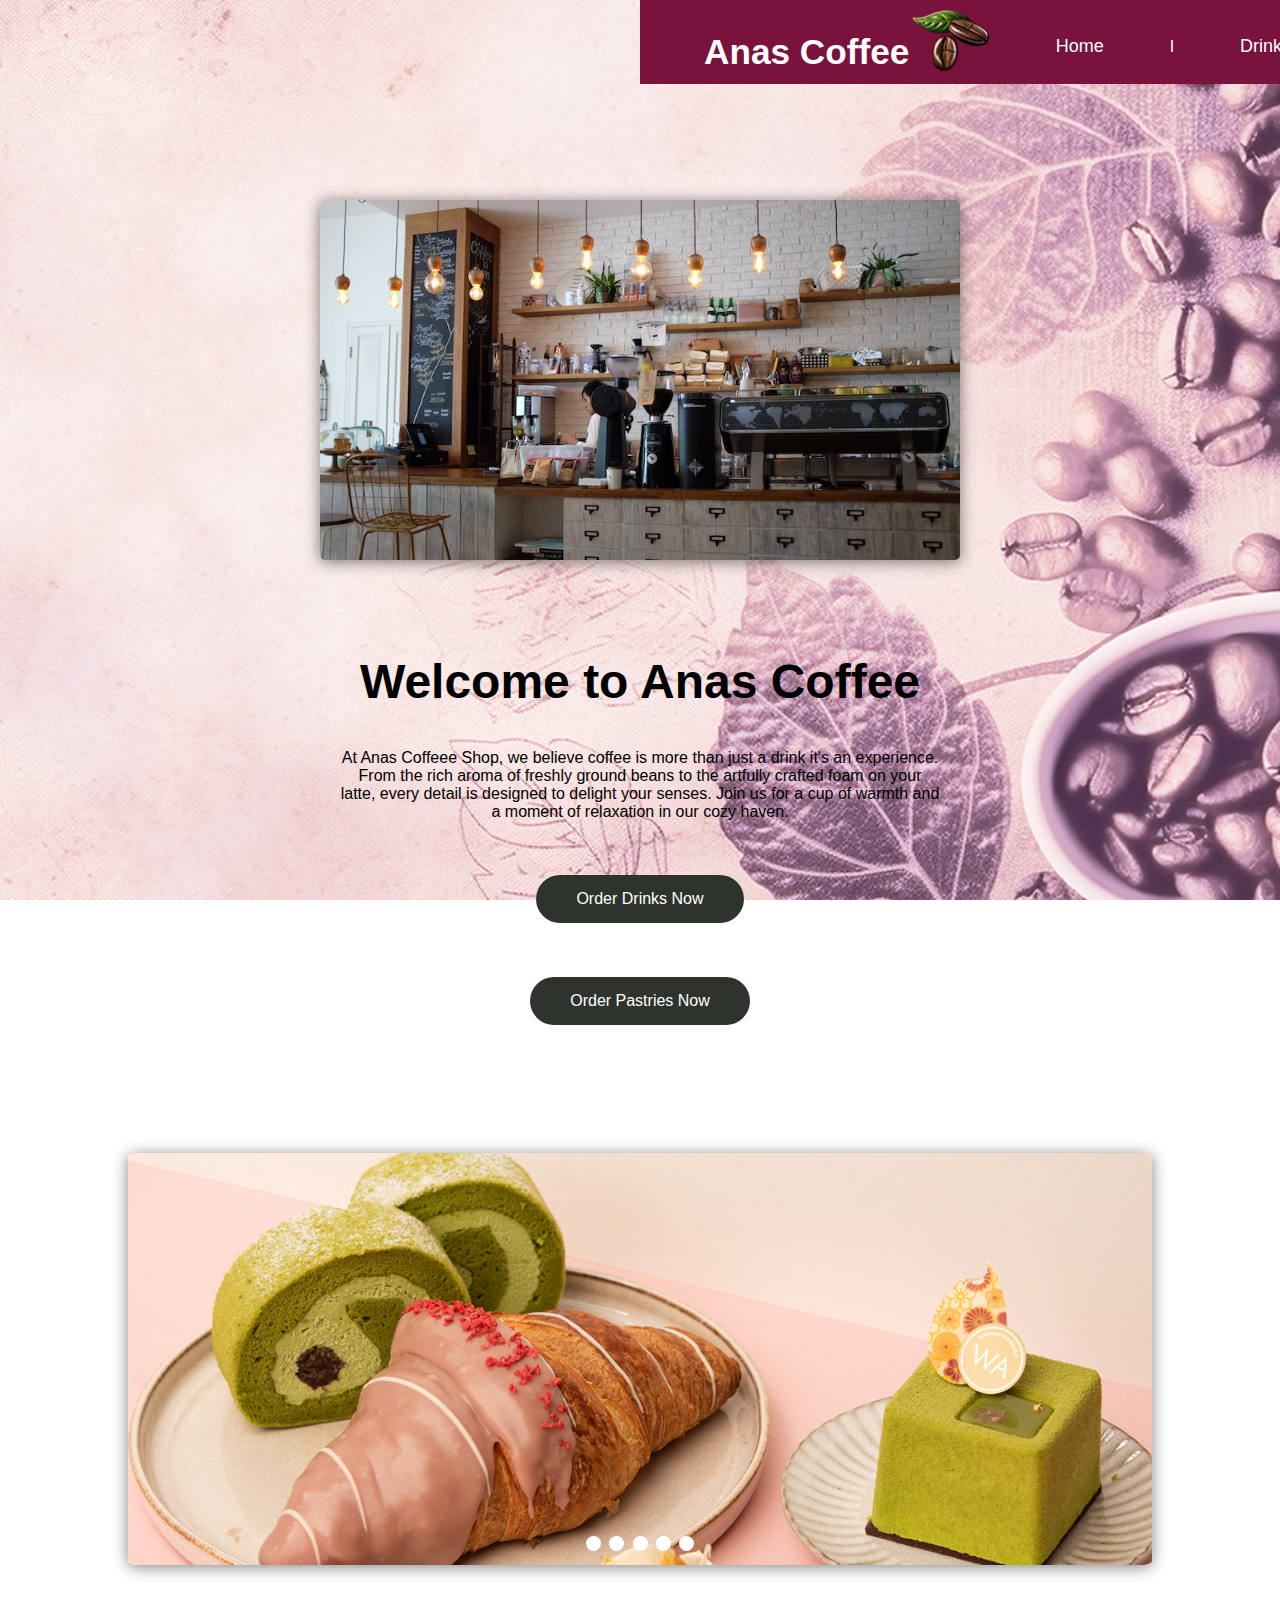
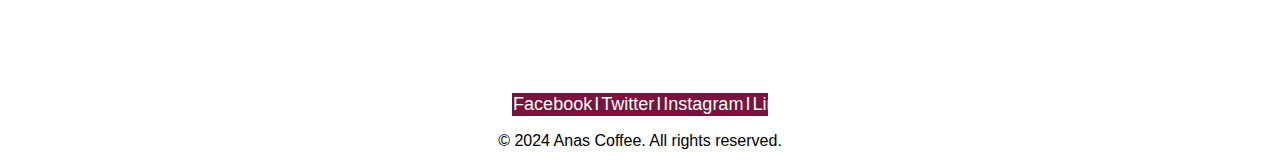
<file: index.html>
<!DOCTYPE html>
<html lang="en">
<head>

    <link rel="stylesheet" href="style.css">
    <meta charset="UTF-8">
    <meta name="viewport" content="width=device-width, initial-scale=1.0">
    <title>Anas Coffee</title>

    
   
</head>

<body>

  <header>
 <div class="navbar">
  
    <ul>
      <a class="logo" href="index.html">Anas Coffee</a>
      <a class="piclogo"href="index.html"><img src="coffee-bean.png" alt="logo Picture"></a>
      <li><a href="index.html">Home</a></li>
      <li>I</li>
      <li><a href="page2.html">Drinks</a></li>
      <li>I</li>
      <li><a href="page3.html">Pastries</a></li>
      <li>I</li>
      <li><a href="page4.html">About</a></li>
      <li>I</li>
      <li><a href="page5.html">Contact</a></li>
      
</ul>
<br>
<br>
<br>
<br>
 </div>
</header>
 <img src="coffee_bar.jpeg" alt="Coffe Shop Image" class="center">
 <br>
 <br>
 <br>
 <h2 class="font">Welcome to Anas Coffee</h2>

 <p class="font2">
  At Anas Coffeee Shop, we believe coffee is more than just a drink it's an experience. From the rich 
  aroma of freshly ground beans to the artfully crafted foam on your latte, every detail is designed to 
  delight your senses. Join us for a cup of warmth 
  and a moment of relaxation in our cozy haven.

  </p>
  <br>
  <br>
  <br>
  <div class="text-box">
    <a href="page2.html" class="btn btn-white btn-animate">Order Drinks Now</a>
</div>

 <br>
 <br>
 <br>
<div class="text-box">
  <a href="page3.html" class="btn btn-white btn-animate">Order Pastries Now</a>
</div>
 


<div class="slideshow-container">
  <input type="radio" name="slides" id="slide1" checked>
  <input type="radio" name="slides" id="slide2">
  <input type="radio" name="slides" id="slide3">
  <input type="radio" name="slides" id="slide4">
  <input type="radio" name="slides" id="slide5">
  <input type="radio" name="slides" id="slide6">
  <input type="radio" name="slides" id="slide7">
  <input type="radio" name="slides" id="slide8">
  <input type="radio" name="slides" id="slide9">
  <input type="radio" name="slides" id="slide10">
  

  <div class="slides">
      <div class="slide">
          <img src="Past 1.jpg" alt="Pastry image">
      </div>
      <div class="slide">
          <img src="Coffee cups 2.jpg" alt="Coffee image">
      </div>
      <div class="slide">
           <img src="Past 4.jpg" alt="Pastry image">
       </div>
       <div class="slide">
           <img src="Coffee cups 1.jpg" alt="Coffee image">
      </div>
      <div class="slide">
           <img src="Past 3.jpg" alt="Pastry image">
       </div>
       <div class="slide">
           <img src="Coffee cups 3.jpg" alt="Coffee image">
        </div>
        <div class="slide">
           <img src="Past 2.jpg" alt="Pastry image">
        </div>
         <div class="slide">
            <img src="Coffee cups 4.jpg" alt="Coffee image">
         </div>
         <div class="slide">
           <img src="pain_au_chocolat.jpeg" alt="Pastry image">
        </div>
        <div class="slide">
            <img src="Coffee cups 5.jpg" alt="Coffee image">
          </div>
      
      
  </div>

  <div class="navigation">
      <label for="slide1" class="nav-dot"></label>
      <label for="slide2" class="nav-dot"></label>
      <label for="slide3" class="nav-dot"></label>
      <label for="slide4" class="nav-dot"></label>
      <label for="slide5" class="nav-dot"></label>
      
  </div>
</div>



<header>
  <div class="mainfooter">
      <ul>
        <li><a href="https://www.facebook.com/"target="_blank">Facebook</a></li>
        <li>I</li>
        <li><a href="https://x.com/?lang=en"target="_blank">Twitter</a></li>
        <li>I</li>
        <li><a href="https://www.instagram.com/"target="_blank">Instagram</a></li>
        <li>I</li>
        <li><a href="https://uk.linkedin.com/"target="_blank">Linkdin</a></li>
  </ul>
  </div>
  <p style="text-align: center;">&copy; 2024 Anas Coffee. All rights reserved.</p>
  </body>
  </html>
</file>
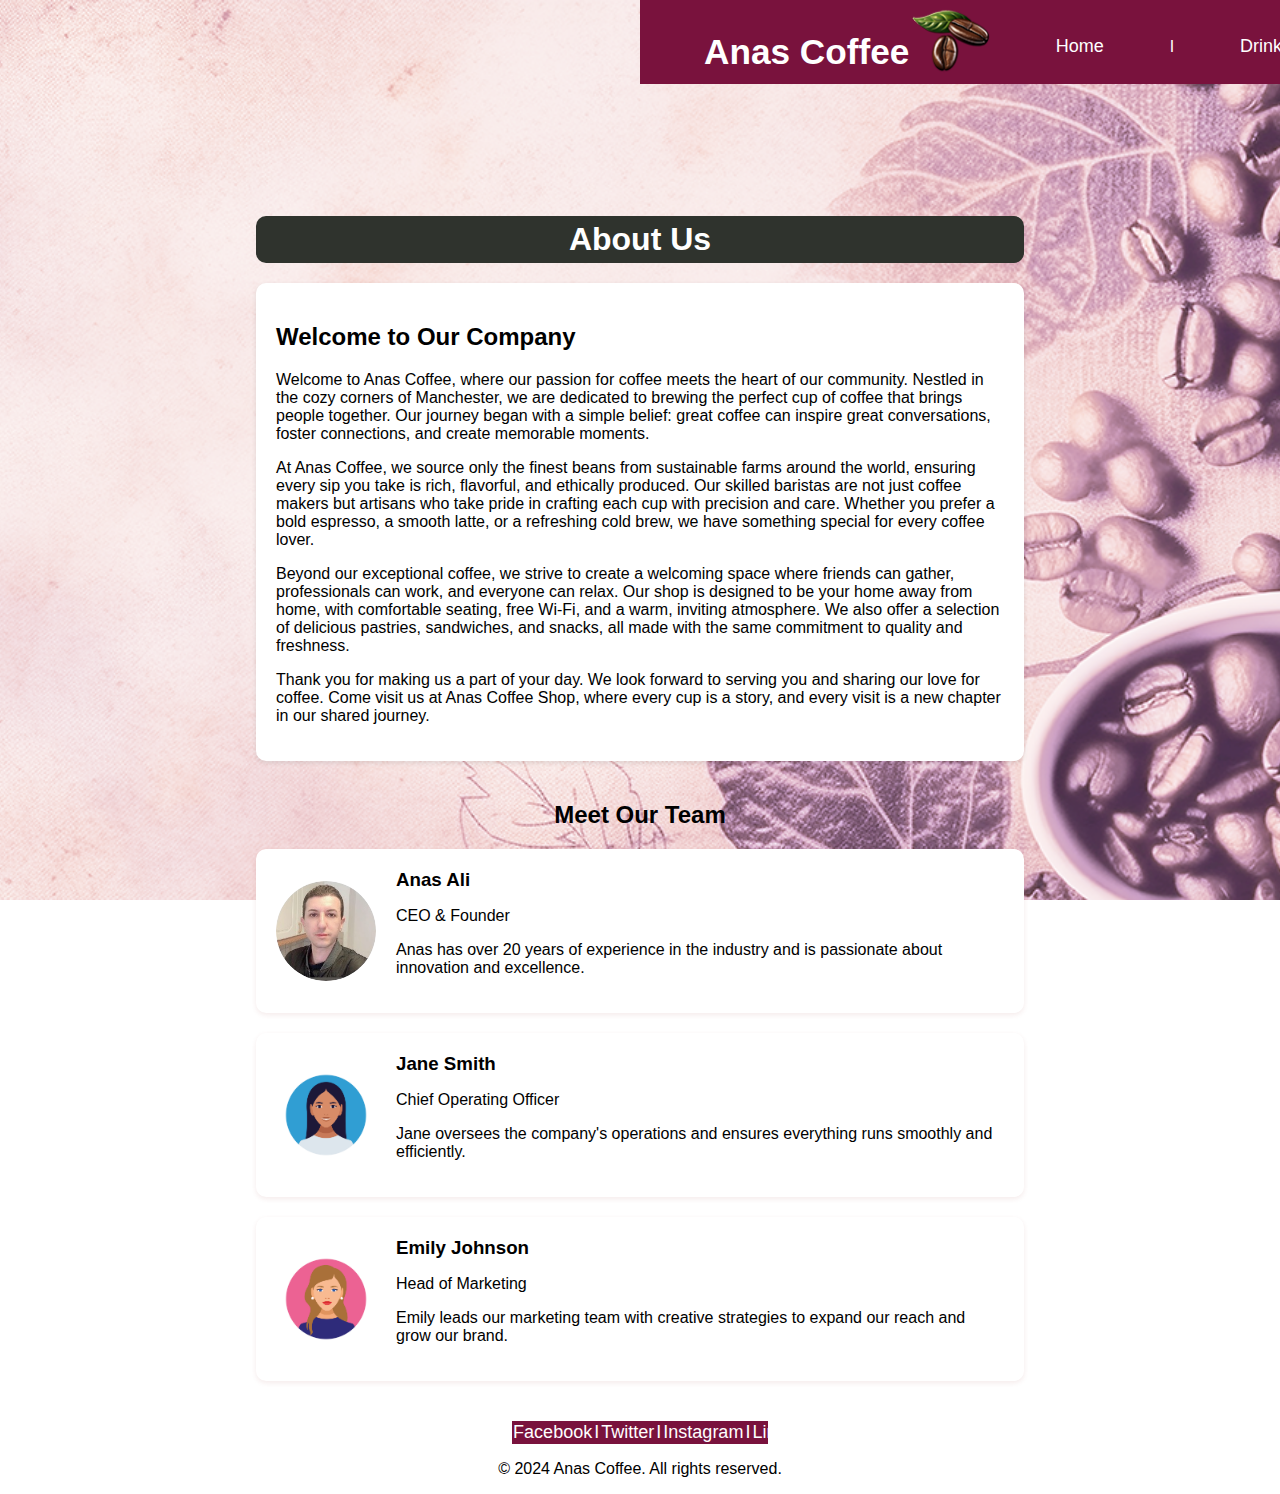
<file: page4.html>
<!DOCTYPE html>
<html lang="en">
<head>

    <link rel="stylesheet" href="style.css">
    <meta charset="UTF-8">
    <meta name="viewport" content="width=device-width, initial-scale=1.0">
    <title>Anas Coffee</title>
   
</head>

<body>

  <header>
 <div class="navbar">
  
    <ul>
      <a class="logo" href="index.html">Anas Coffee</a>
      <a class="piclogo"href="index.html"><img src="coffee-bean.png" alt="Logo Picture"></a>
      <li><a href="index.html">Home</a></li>
      <li>I</li>
      <li><a href="page2.html">Drinks</a></li>
      <li>I</li>
      <li><a href="page3.html">Pastries</a></li>
      <li>I</li>
      <li><a href="page4.html">About</a></li>
      <li>I</li>
      <li><a href="page5.html">Contact</a></li>
      
</ul>


 </div>
</header>
 
<br>
<br>
<br>
<br>
<br>
<br>
<br>
<br>
<br>
<br>
<br>
<br>

 <div class="container4">
    <header>
        <h1 style="text-align: center;background-color: #2f332d;color: white; border-radius: 10px; padding: 5px;">About Us</h1>
    </header>

    <section class="intro">
        <h2>Welcome to Our Company</h2>
        <p>Welcome to Anas Coffee, where our passion for coffee meets the heart of our community. 
            Nestled in the cozy corners of Manchester, we are dedicated to brewing the perfect cup of 
            coffee that brings people together. Our journey began with a simple belief: great coffee can 
            inspire great conversations, foster connections, and create memorable moments.</p>

           <p> At Anas Coffee, we source only the finest beans from sustainable farms around the world, 
            ensuring every sip you take is rich, flavorful, and ethically produced. Our skilled baristas are 
            not just coffee makers but artisans who take pride in crafting each cup with precision and care. 
            Whether you prefer a bold espresso, a smooth latte, or a refreshing cold brew, we have something 
            special for every coffee lover.</p>
            
            <p>Beyond our exceptional coffee, we strive to create a welcoming space where friends can gather, 
            professionals can work, and everyone can relax. Our shop is designed to be your home away from home, 
            with comfortable seating, free Wi-Fi, and a warm, inviting atmosphere. We also offer a selection of
            delicious pastries, sandwiches, and snacks, all made with the same commitment to quality and freshness.
            </p>
            
            <p>Thank you for making us a part of your day. We look forward to serving you and sharing our love for 
            coffee. Come visit us at Anas Coffee Shop, where every cup is a story, and every visit is a new 
            chapter in our shared journey.</p>
    </section>

    <section class="team">
        <h2>Meet Our Team</h2>
        
        <div class="team-member">
            <img src="Anas ALI.jpg" alt="Anas Ali CEO and founder">
            <div class="team-member-info">
                <h3>Anas Ali</h3>
                <p>CEO & Founder</p>
                <p>Anas has over 20 years of experience in the industry and is passionate about innovation and excellence.</p>
            </div>
        </div>

        <div class="team-member">
            <img src="jane.jpg" alt="Jane Smith Chief Operating Office">
            <div class="team-member-info">
                <h3>Jane Smith</h3>
                <p>Chief Operating Officer</p>
                <p>Jane oversees the company's operations and ensures everything runs smoothly and efficiently.</p>
            </div>
        </div>

        <div class="team-member">
            <img src="Emily.jpg" alt="Emily Johnson Head of Marketing">
            <div class="team-member-info">
                <h3>Emily Johnson</h3>
                <p>Head of Marketing</p>
                <p>Emily leads our marketing team with creative strategies to expand our reach and grow our brand.</p>
            </div>
        </div>
    </div> 
    </section>

<header>
<div class="mainfooter">
    <ul>
      <li><a href="https://www.facebook.com/"target="_blank">Facebook</a></li>
      <li>I</li>
      <li><a href="https://x.com/?lang=en"target="_blank">Twitter</a></li>
      <li>I</li>
      <li><a href="https://www.instagram.com/"target="_blank">Instagram</a></li>
      <li>I</li>
      <li><a href="https://uk.linkedin.com/"target="_blank">Linkdin</a></li>
</ul>
</div>
<p style="text-align: center;">&copy; 2024 Anas Coffee. All rights reserved.</p>
</body>
</html>
</file>
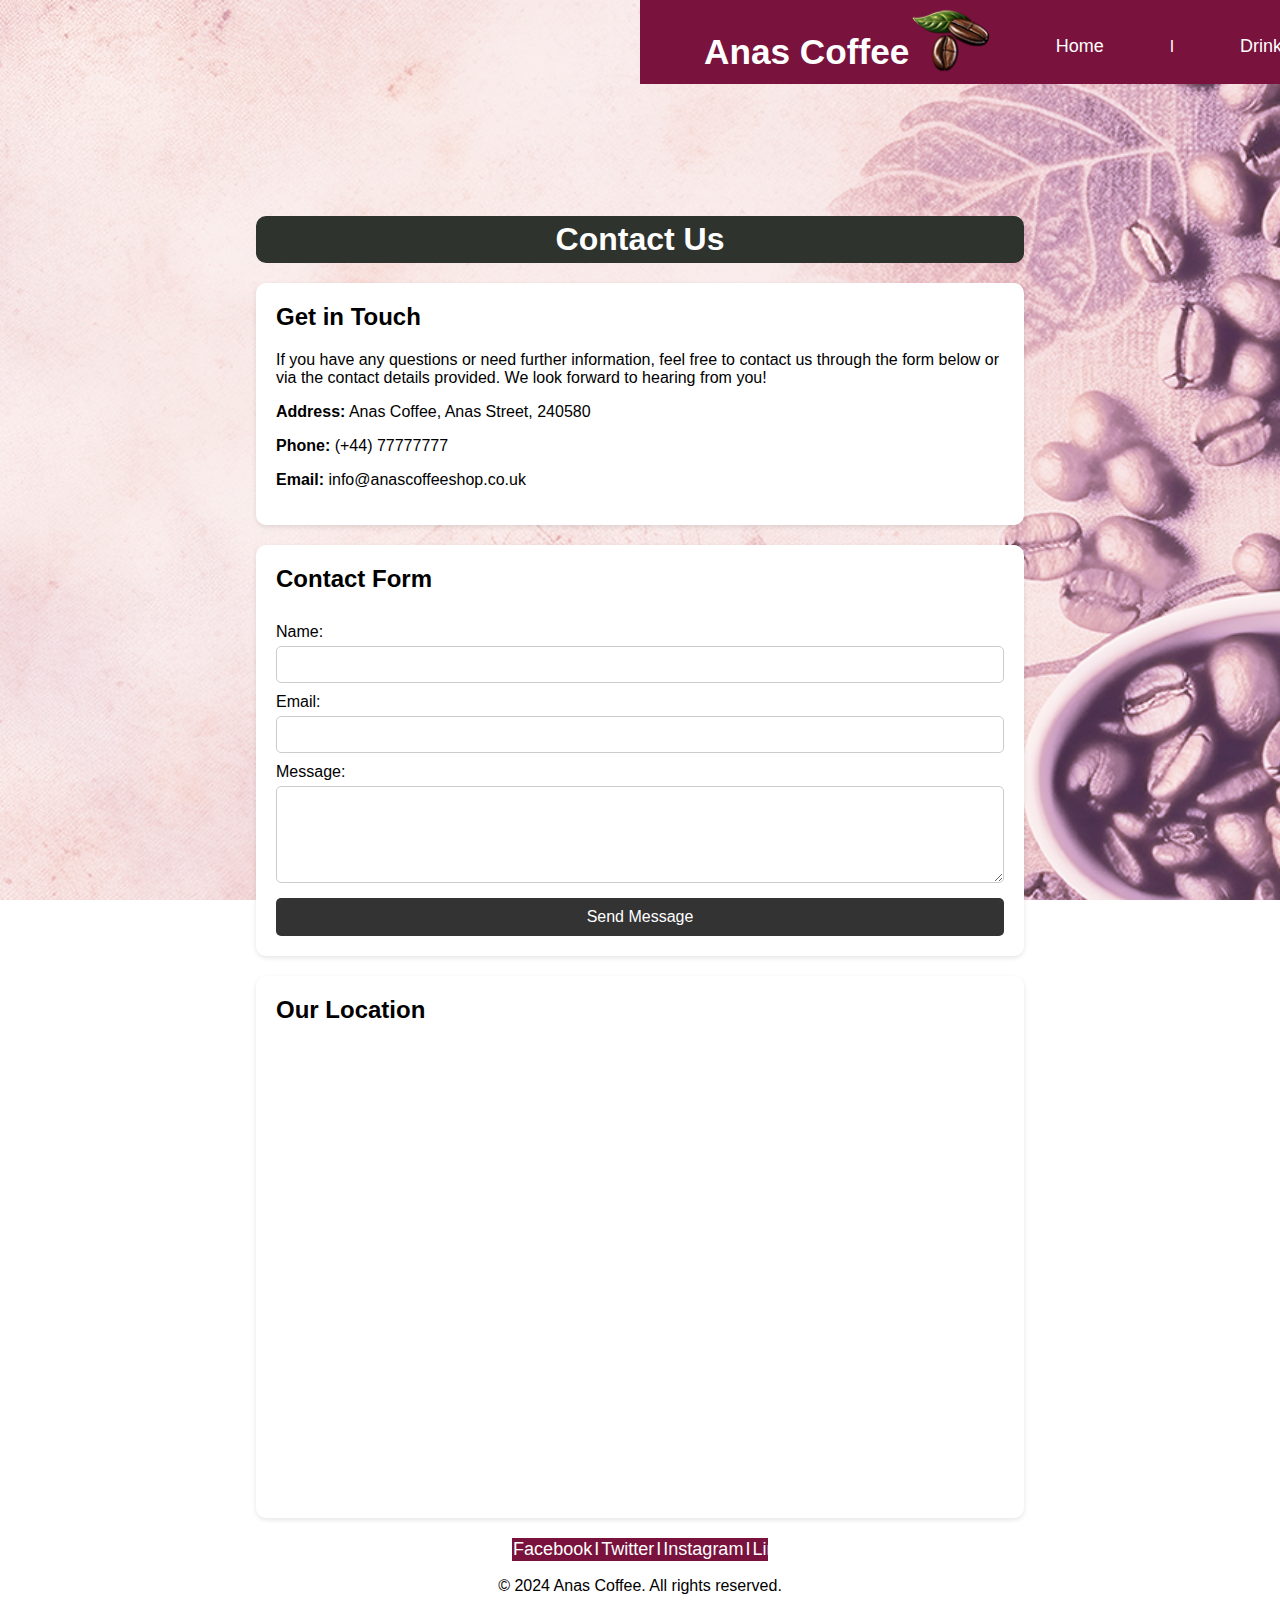
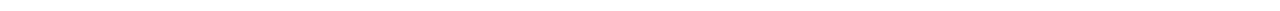
<file: page5.html>
<!DOCTYPE html>
<html lang="en">
<head>

    <link rel="stylesheet" href="style.css">
    <meta charset="UTF-8">
    <meta name="viewport" content="width=device-width, initial-scale=1.0">
    <title>Anas Coffee</title>
   
</head>

<body>

  <header>
 <div class="navbar">
  
    <ul>
      <a class="logo" href="index.html">Anas Coffee</a>
      <a class="piclogo"href="index.html"><img src="coffee-bean.png" alt="Logo Picture"></a>
      <li><a href="index.html">Home</a></li>
      <li>I</li>
      <li><a href="page2.html">Drinks</a></li>
      <li>I</li>
      <li><a href="page3.html">Pastries</a></li>
      <li>I</li>
      <li><a href="page4.html">About</a></li>
      <li>I</li>
      <li><a href="page5.html">Contact</a></li>
      
</ul>


 </div>
</header>
 
 <br>
 <br>
 <br>
 <br>
 <br>
 <br>
 <br>
 <br>
 <br>
 <br>
 <br>
 <br>
 

 <div class="container5">
    <header>
        <h1 style="text-align: center;background-color: #2f332d;color: white; border-radius: 10px; padding: 5px;">Contact Us</h1>
    </header>

    <section class="contact-info">
        <h2>Get in Touch</h2>
        <p>If you have any questions or need further information, feel free to contact us through the form below or via the contact details provided. We look forward to hearing from you!</p>
        <div class="details">
            <p><strong>Address:</strong> Anas Coffee, Anas Street, 240580 </p>
            <p><strong>Phone:</strong> (+44) 77777777</p>
            <p><strong>Email:</strong> info@anascoffeeshop.co.uk</p>
        </div>
    </section>

    <section class="contact-form">
        <h2>Contact Form</h2>
        <form action="submit_form.php" method="post">
            <label for="name">Name:</label>
            <input type="text" id="name" name="name" required>

            <label for="email">Email:</label>
            <input type="email" id="email" name="email" required>

            <label for="message">Message:</label>
            <textarea id="message" name="message" rows="5" required></textarea>

            <button type="submit">Send Message</button>
        </form>
    
    </section>

    <section class="map">
        <h2>Our Location</h2>
        <iframe src="https://www.google.com/maps/embed?pb=!1m18!1m12!1m3!1d3153.0198682691867!2d-122.08424968468107!3d37.42206597982756!2m3!1f0!2f0!3f0!3m2!1i1024!2i768!4f13.1!3m3!1m2!1s0x808fb6b5b5b5b5b5%3A0x5b5b5b5b5b5b5b5b!2sGoogleplex!5e0!3m2!1sen!2sus!4v1614846944856!5m2!1sen!2sus" width="600" height="450" style="border:0;" allowfullscreen="" loading="lazy"></iframe>
    
    
    </section>
</div>
    <header>
        <div class="mainfooter">
            <ul>
              <li><a href="https://www.facebook.com/"target="_blank">Facebook</a></li>
              <li>I</li>
              <li><a href="https://x.com/?lang=en"target="_blank">Twitter</a></li>
              <li>I</li>
              <li><a href="https://www.instagram.com/"target="_blank">Instagram</a></li>
              <li>I</li>
              <li><a href="https://uk.linkedin.com/"target="_blank">Linkdin</a></li>
        </ul>
        </div>
        <p style="text-align: center;">&copy; 2024 Anas Coffee. All rights reserved.</p>
        </body>
        </html>
</file>
<file: style.css>
@import url('https://fonts.googleapis.com/css2?family=Poppins:wght@300;400;500;600;700&display=swap');

body{
margin: 0;
padding: 0;
background-image: url(Background.png) ;
background-position: center;
background-size: cover;
background-attachment: fixed;
font-family: sans-serif;
font-size:100%;
justify-content: center;
justify-items: center;
}

img.center {
    box-shadow: 0 2px 15px rgba(0,0,0,0.5);
    border-radius: 5px;
  }
  
  

  .navbar .logo {
  display: inline-block;
  color: #ffffff;
  font-size: 220%;
  font-weight: 700;
  margin-top: 2.5%;
  margin-left: 5%;
  float: inline-start;
  text-decoration: none;
  animation: 2s infinite alternate floating;
  }

  .navbar .piclogo { 
  display: inline-block;
  float: inline-start;  
  animation: 2s infinite alternate floating;
 }


 @keyframes floating {
	0% {
		transform: translatey(0px);
	}
	50% {
		transform: translatey(-10px);
	}
	100% {
		transform: translatey(0px);
	}
}
.navbar ul {
    position: fixed;
    width: 100%;
    background-color: #79123d;
    list-style-type: none; 
    padding: 0%; 
    margin: 0; 
    z-index: 999;

}   

.navbar li {
    text-decoration: none;
    margin-top: 2.8%;
    margin-left: 4.8%;
    color: #ffffff;
    display: inline-block; 

    

    
}


.navbar a {

    text-decoration: none;
    color: #ffffff;
    display: inline-block;
    font-size: large;
    margin-right: 0px;
    
}

.font {
    font-size: 300%;
    color: #000000;
    text-align: center;
    font-style: inherit;
}

.font2 {
    display: block;  
    margin: auto;  
    color: #000000;
    text-align: center;
    max-width: 600px;
  }

  .font3 {
    display: block;  
    margin: auto;  
    color: #000000;
    text-align: center;
    max-width: 600px;
  }


  .font4 {
    display: block;  
    margin: auto;  
    color: #000000;
    text-align: left;
    max-width: 600px;
  }

.center {
    display: block;
    margin-top: 10%;
    margin-left: auto;
    margin-right: auto;
    width: 50%;
  }
  
.container {
    display: flex;
    justify-content: space-around;
}

.container2 {
    display: flex;
    margin-left: auto;
    margin-right: auto;
    width: 90%;
    
}

.container3 {
    display: flex;
    margin-left: auto;
    margin-right: auto;
    margin-top: auto;
    margin-bottom: auto;
    width: 90%;
    font-size: 100%;
    
}

.text-box {
   display: block;
   align-items: center;
   align-content: center;
   text-align: center;
   margin: 0 auto;
}

.btn:link,
.btn:visited {

    text-decoration: none;
    padding: 15px 40px;
    display: inline-block;
    border-radius: 100px;
    transition: all .2s;
    position: relative;
}

.btn:hover {
    transform: translateY(-3px);
    box-shadow: 0 10px 20px rgba(0, 0, 0, 0.2);
}

.btn:active {
    transform: translateY(-1px);
    box-shadow: 0 5px 10px rgba(0, 0, 0, 0.2);
}

.btn-white {
    background-color: #2f332d;
    color: #ffffff;
}

.btn::after {
    content: "";
    display: inline-block;
    height: 100%;
    width: 100%;
    border-radius: 100px;
    position: absolute;
    top: 0;
    left: 0;
    z-index: -1;
    transition: all .4s;
}

.btn-white::after {
    background-color: #fff;
}

.btn:hover::after {
    transform: scaleX(1.4) scaleY(1.6);
    opacity: 0;
}

.btn-animated {
    animation: moveInBottom 5s ease-out;
    animation-fill-mode: backwards;
}

@keyframes moveInBottom {
    0% {
        opacity: 0;
        transform: translateY(30px);
    }

    100% {
        opacity: 1;
        transform: translateY(0px);
    }
}


.mainfooter ul {
   
    display: flex;
    justify-content: space-around;
    background: #79123d;
    padding: 0%;
    margin: 5%;
    font-size: large;
    text-align: center;
    align-content: center;
}   

.mainfooter li {

    color: #ffffff;
    display: inline-block;
    margin: 0.4%;
    
}

.mainfooter a {
    text-decoration: none;
    width: 130px;
    color: #ffffff;
}


.product-list {
    list-style-type: none;
    padding: 0;
    margin: 15%;
    display: flex;
    flex-wrap: wrap;
    justify-content: space-between;
}

.product-item {

    align-items: center;
    align-content: center;
    text-align: center;
    margin-bottom: 20px;
    padding: 0px;
    flex: 1 1 calc(33.333% - 20px);
    box-sizing: border-box;
}

.product-image {
    width: 90%;
    align-items: center;
    align-content: center;
    max-width: 100%;
    border-radius: 10px;
    
}

.product-info {
    display: flex;
    flex-direction: column;
}

.product-description,
.product-price {

    margin-bottom: 15px;
    text-align: center;
}

.product-description {
    text-align: center;
    border-radius: 50px;
    width: 80%;
    align-items: center;
    align-content: center;
    padding: 2%;
    margin-left: 8%;
    background-color: rgba(126, 122, 122, 0.5);
    font-weight: bolder;
}

.product-price {
    border-radius: 50px;
    text-align: center;
    align-items: center;
    align-content: center;
    padding: 2%;
    width: 40%;
    margin-left: 30%;
    background-color: rgba(126, 122, 122, 0.5);
    font-weight: bolder;
    color: rgb(4, 83, 4);
}




.container4 {
    
    max-width: 60%;
    margin: 0 auto;
   
}



header h1 {
    margin: 0;
}

.intro {
    background-color: #fff;
    padding: 20px;
    margin: 20px 0;
    border-radius: 10px;
    box-shadow: 0 2px 5px rgba(0,0,0,0.1);
}

.team {
    margin: 40px 0;
}

.team h2 {
    text-align: center;
    margin-bottom: 20px;
}

.team-member {
    background-color: #fff;
    padding: 20px;
    margin-bottom: 20px;
    border-radius: 10px;
    box-shadow: 0 2px 5px rgba(160, 62, 62, 0.1);
    display: flex;
    align-items: center;
}

.team-member img {
    border-radius: 50%;
    margin-right: 20px;
    width: 100px;
    height: 100px;
    object-fit: cover;
}

.team-member-info {
    max-width: 800px;
}

.team-member-info h3 {
    margin: 0;
    margin-bottom: 5px;
}




.container5 {
    max-width: 60%;
    margin: 0 auto;
}



header h1 {
    margin: 0;
}

.contact-info, .contact-form, .map {
    background-color: #fff;
    padding: 20px;
    margin: 20px 0;
    border-radius: 10px;
    box-shadow: 0 2px 5px rgba(0,0,0,0.1);
}

.contact-info h2, .contact-form h2, .map h2 {
    margin-top: 0;
}

.contact-info .details {
    margin-top: 10px;
}

.contact-form form {
    display: flex;
    flex-direction: column;
}

.contact-form label {
    margin-top: 10px;
}

.contact-form input, .contact-form textarea {
    padding: 10px;
    margin-top: 5px;
    border-radius: 5px;
    border: 1px solid #ccc;
}

.contact-form button {
    margin-top: 15px;
    padding: 10px;
    border: none;
    border-radius: 5px;
    background-color: #333;
    color: #fff;
    cursor: pointer;
    font-size: 16px;
}

.contact-form button:hover {
    background-color: #555;
}

.map iframe {
    width: 100%;
    border-radius: 10px;
}






.slideshow-container {
    box-shadow: 0 2px 15px rgba(0,0,0,0.5);
    position: relative;
    max-width: 100%;
    margin: 10%;
    overflow: hidden;
    border-radius: 1%;
}

.slides {
    display: flex;
    width: 100%;
    transition: transform 3s ease;
    animation: slideAnimation 50s infinite;
}

.slide {
    
    width: 100%;
    flex: 0 0 101.8%;
}

img {
    width: 99%;
    vertical-align: middle;
}

input[name="slides"] {
    display: none;
}


.navigation {
    text-align: center;
    position: absolute;
    width: 100%;
    bottom: 10px;
}

.nav-dot {
    cursor: pointer;
    height: 15px;
    width: 15px;
    margin: 0 2px;
    background-color: #ffffff;
    border-radius: 50%;
    display: inline-block;
    transition: background-color 0.1s ease;
}

input[name="slides"]:checked + .nav-dot {
    background-color: #717171;
}



@keyframes slideAnimation {
    0% { transform: translateX(0); }
    10% { transform: translateX(0); } /* Stay on the first slide */
    15% { transform: translateX(calc(-100% - 20px)); } /* Move to the second slide */
    25% { transform: translateX(calc(-100% - 20px)); }
    30% { transform: translateX(calc(-200% - 40px)); } /* Move to the third slide */
    40% { transform: translateX(calc(-200% - 40px)); }
    45% { transform: translateX(calc(-300% - 60px)); } /* Move to the fourth slide */
    55% { transform: translateX(calc(-300% - 60px)); }
    60% { transform: translateX(calc(-400% - 80px)); } /* Move to the fifth slide */
    70% { transform: translateX(calc(-400% - 80px)); }
    75% { transform: translateX(calc(-500% - 100px)); } /* Move to the sixth slide */
    85% { transform: translateX(calc(-500% - 100px)); }
    90% { transform: translateX(calc(-600% - 120px)); } /* Move to the seventh slide */
    100% { transform: translateX(calc(-600% - 120px)); }
    105% { transform: translateX(calc(-700% - 140px)); } /* Move to the eighth slide */
    115% { transform: translateX(calc(-700% - 140px)); }
    120% { transform: translateX(calc(-800% - 160px)); } /* Move to the ninth slide */
    130% { transform: translateX(calc(-800% - 160px)); }
    135% { transform: translateX(calc(-900% - 180px)); } /* Move to the tenth slide */
    145% { transform: translateX(calc(-900% - 180px)); }
    150% { transform: translateX(calc(-1000% - 200px)); } /* Move back to the first slide */
    160% { transform: translateX(calc(-1000% - 200px)); }
    165% { transform: translateX(calc(-1100% - 220px)); } /* Move to the second slide */
    175% { transform: translateX(calc(-1100% - 220px)); }
    180% { transform: translateX(calc(-1200% - 240px)); } /* Move to the third slide */
    190% { transform: translateX(calc(-1200% - 240px)); }
    195% { transform: translateX(calc(-1300% - 260px)); } /* Move to the fourth slide */
    205% { transform: translateX(calc(-1300% - 260px)); }
    210% { transform: translateX(calc(-1400% - 280px)); } /* Move to the fifth slide */
    220% { transform: translateX(calc(-1400% - 280px)); }
    225% { transform: translateX(calc(-1500% - 300px)); } /* Move to the sixth slide */
    235% { transform: translateX(calc(-1500% - 300px)); }
    240% { transform: translateX(calc(-1600% - 320px)); } /* Move to the seventh slide */
    250% { transform: translateX(calc(-1600% - 320px)); }
    255% { transform: translateX(calc(-1700% - 340px)); } /* Move to the eighth slide */
    265% { transform: translateX(calc(-1700% - 340px)); }
    270% { transform: translateX(calc(-1800% - 360px)); } /* Move to the ninth slide */
    280% { transform: translateX(calc(-1800% - 360px)); }
    285% { transform: translateX(calc(-1900% - 380px)); } /* Move to the tenth slide */
    295% { transform: translateX(calc(-1900% - 380px)); }
    300% { transform: translateX(calc(-2000% - 400px)); } /* Move back to the first slide */}
</file>
